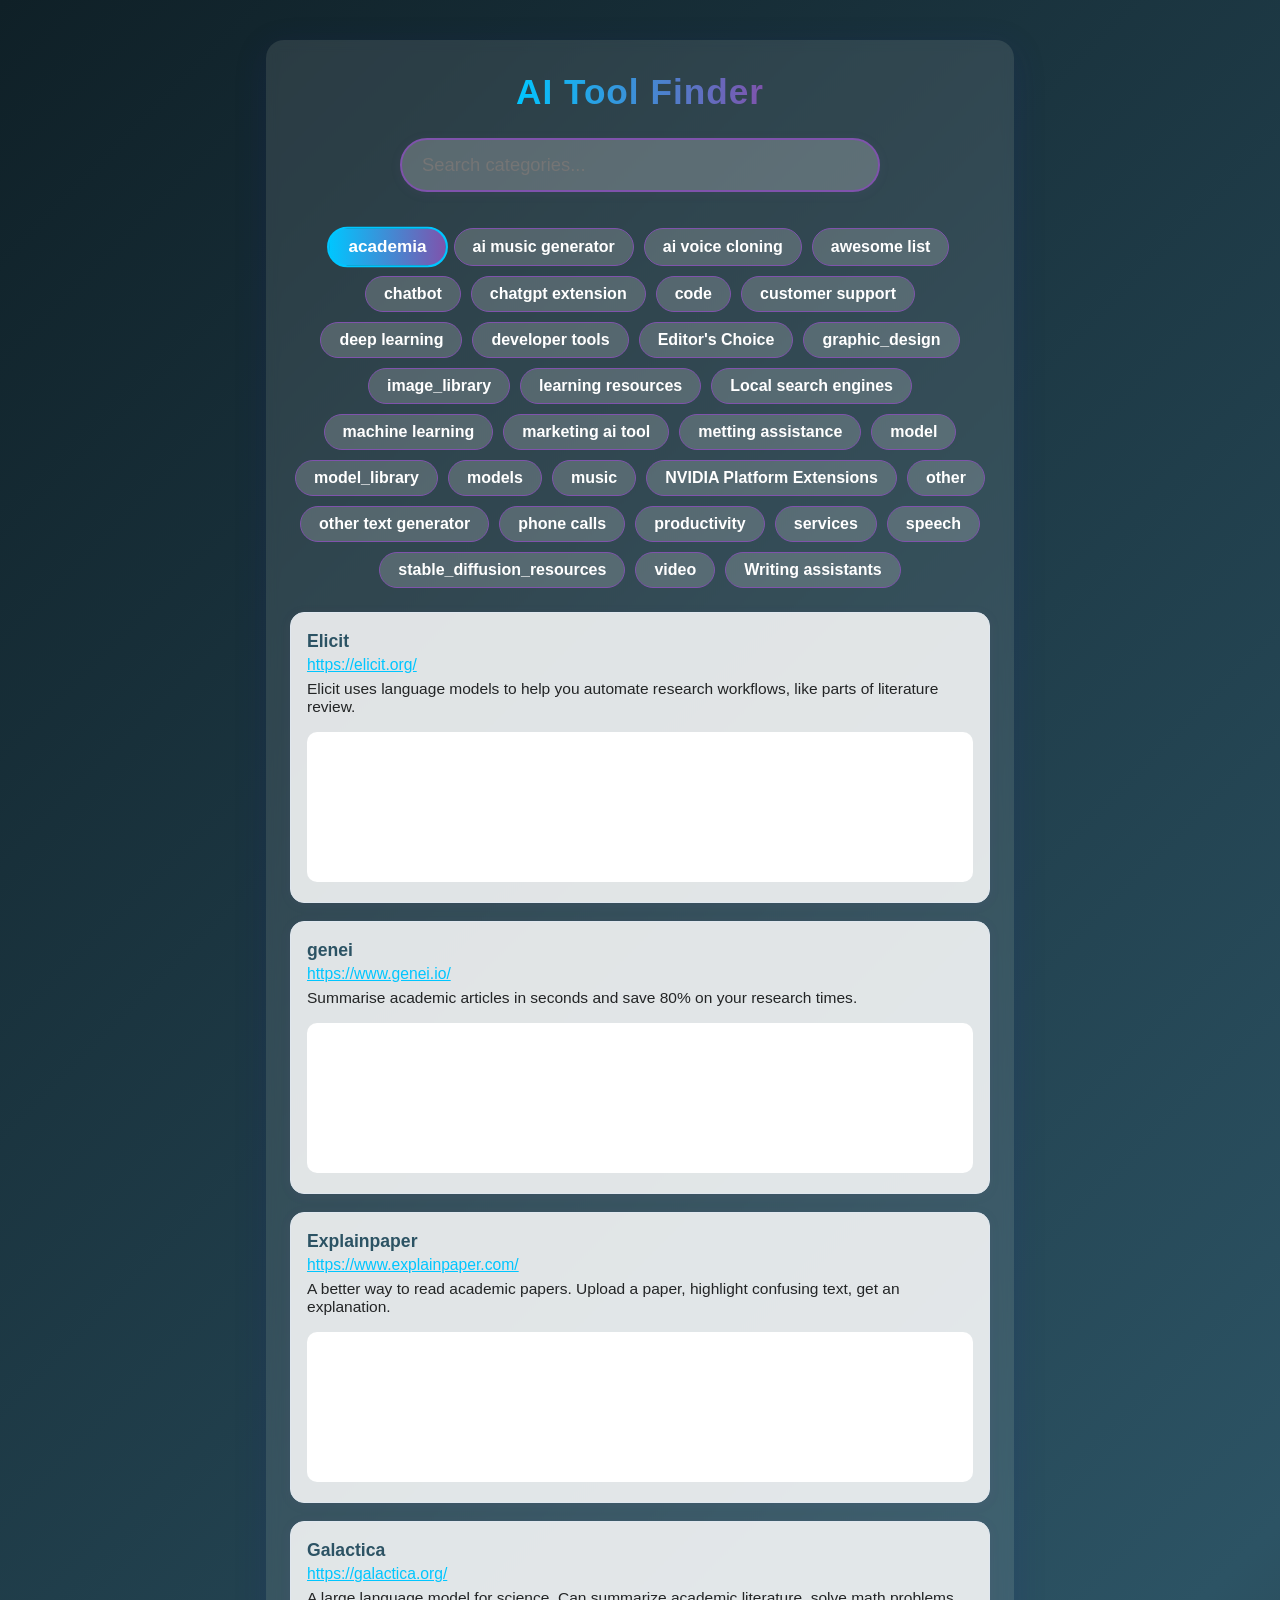
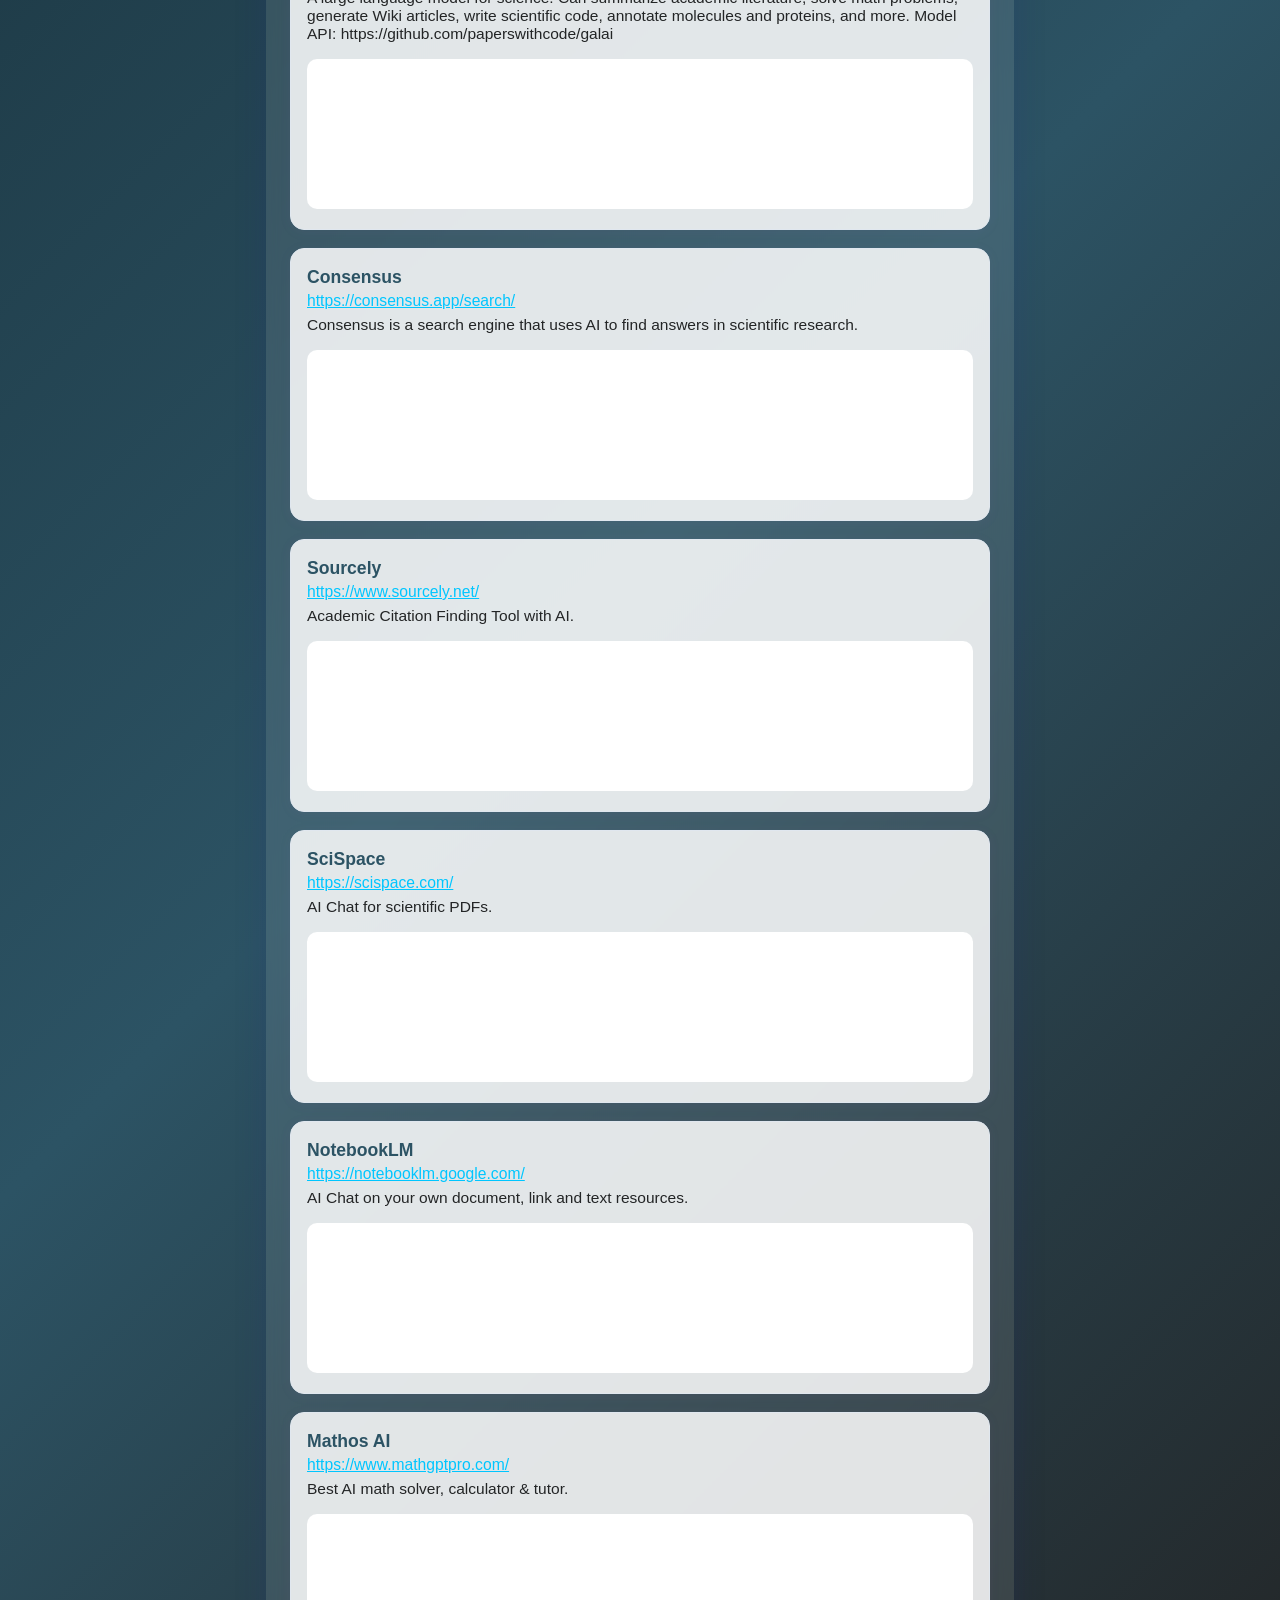
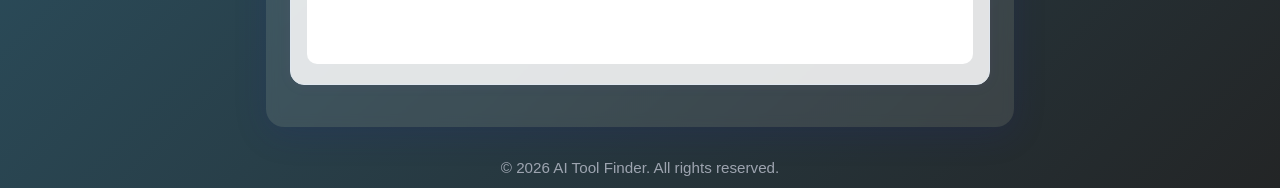
<file: index.html>
<!DOCTYPE html>
<html lang="en">
<head>
  <meta charset="UTF-8">
  <meta name="viewport" content="width=device-width, initial-scale=1.0">
  <title>AI Tool Finder</title>
  <link rel="stylesheet" href="style.css">
  <link rel="icon" type="image/svg+xml" href="logo.svg" />
</head>
<body>
  <div class="container">
    <header>
    
      <h1>AI Tool Finder</h1>
    </header>
    <div class="searchbar-wrap">
      <input type="text" id="search" placeholder="Search categories..." autocomplete="off" />
      <button id="clear-search" title="Clear search" style="display:none" tabindex="-1">&#10005;</button>
    </div>
    <div id="categories" class="categories"></div>
    <div id="tools" class="tools"></div>
  </div>
  <footer>
    &copy; <span id="year"></span> AI Tool Finder. All rights reserved. 
  </footer>
  <script src="app.js"></script>
</body>
</html>
</file>
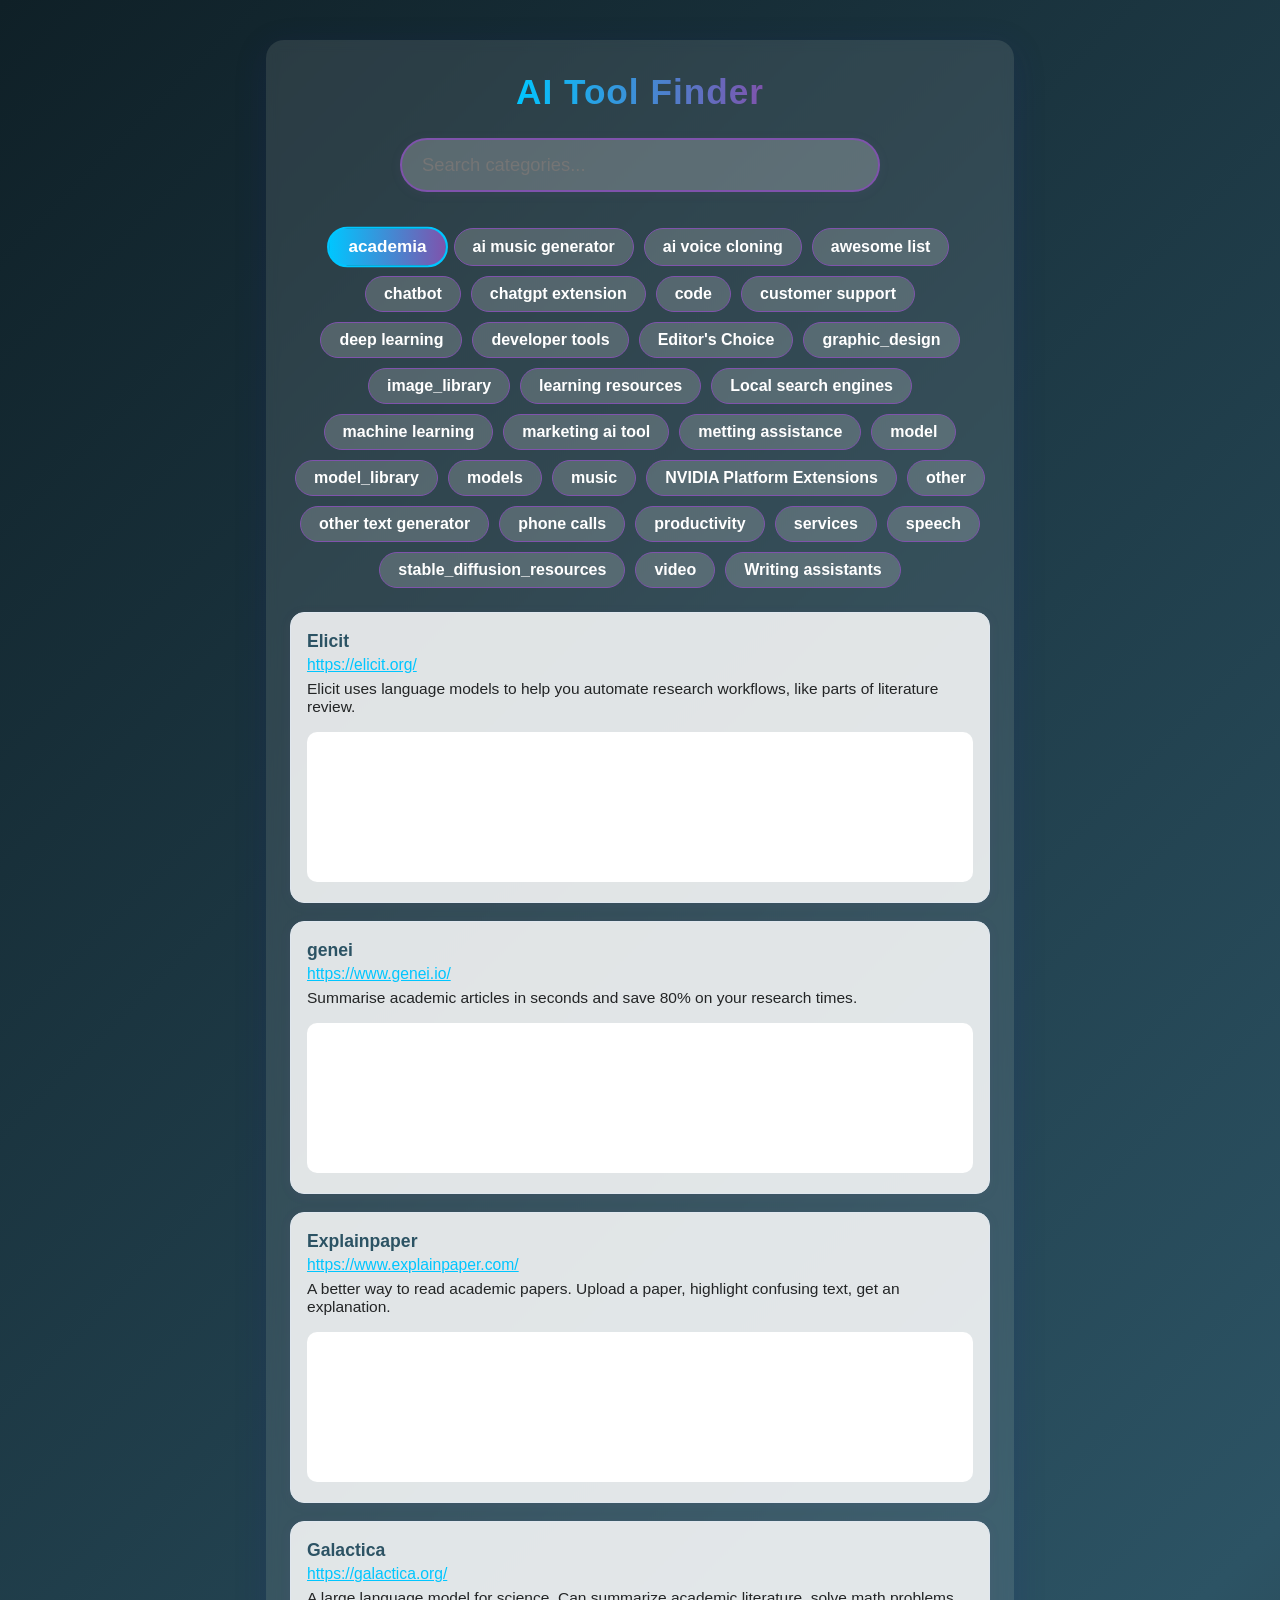
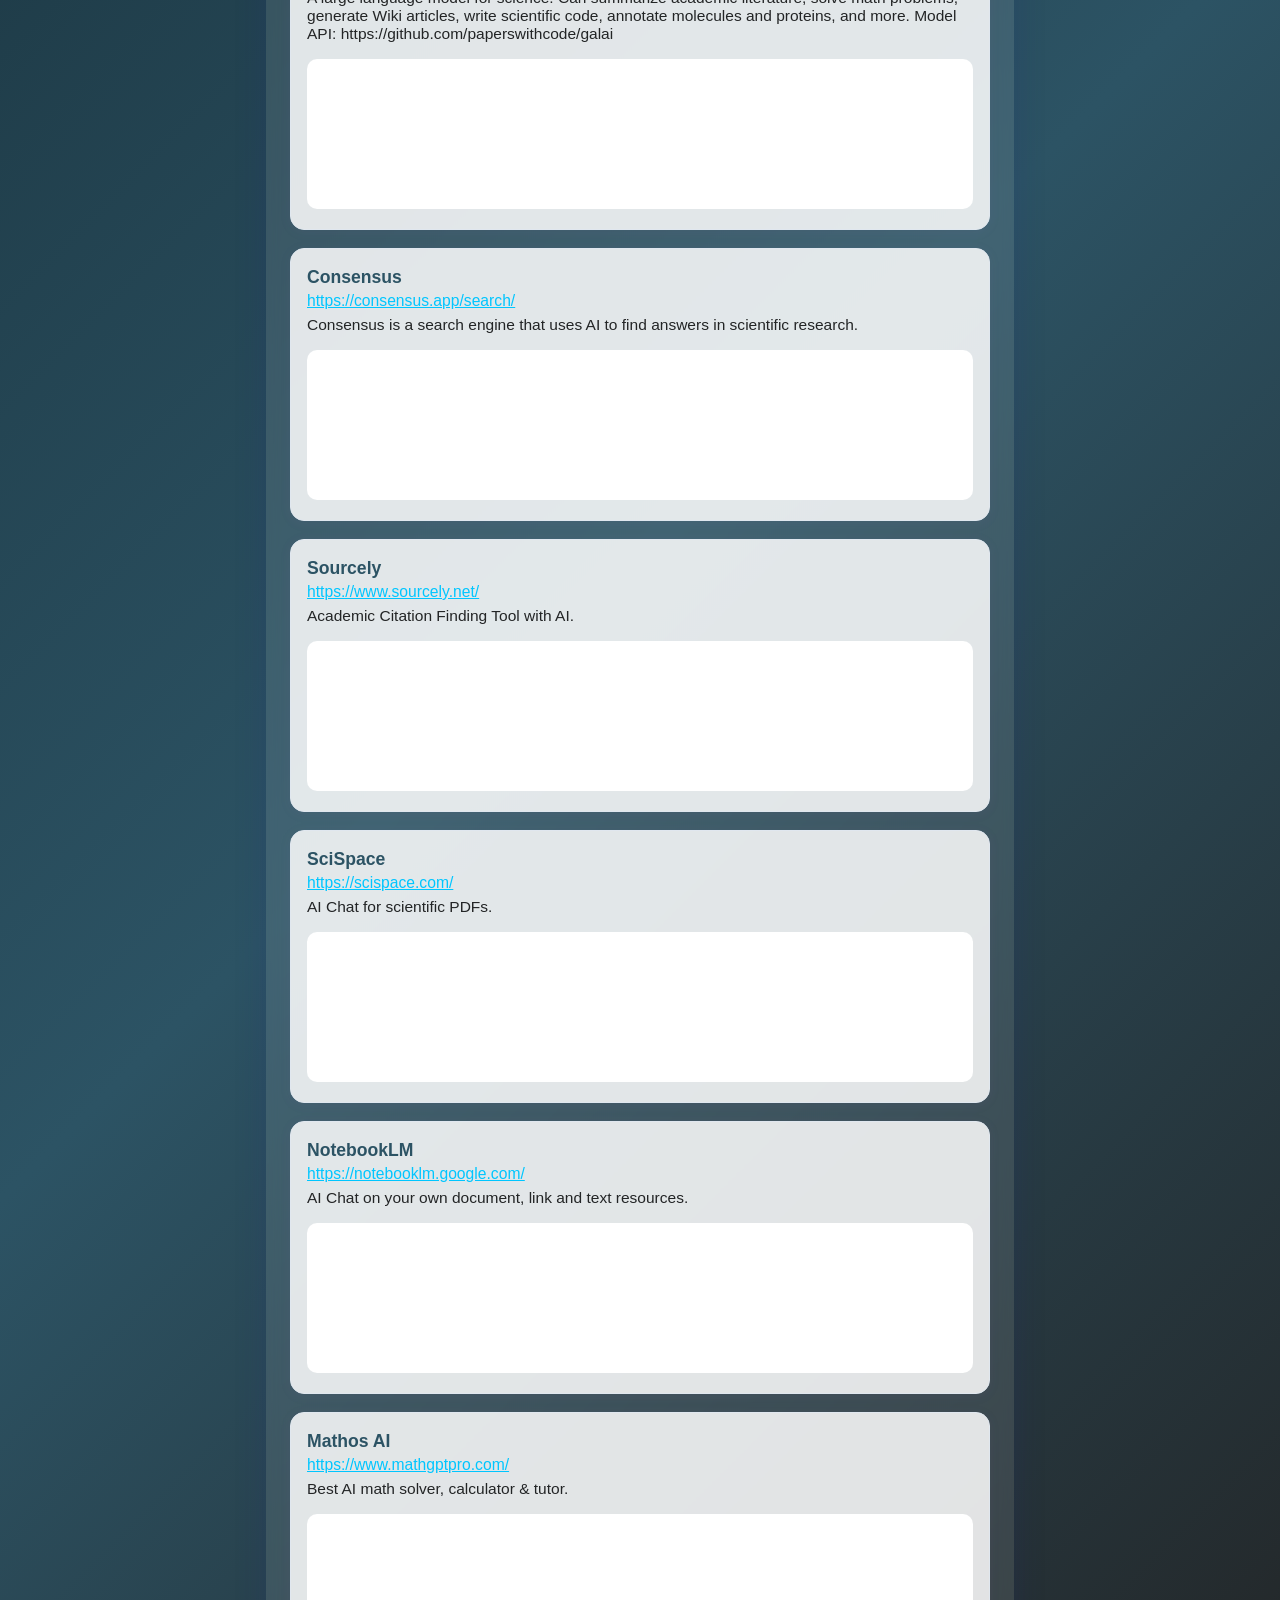
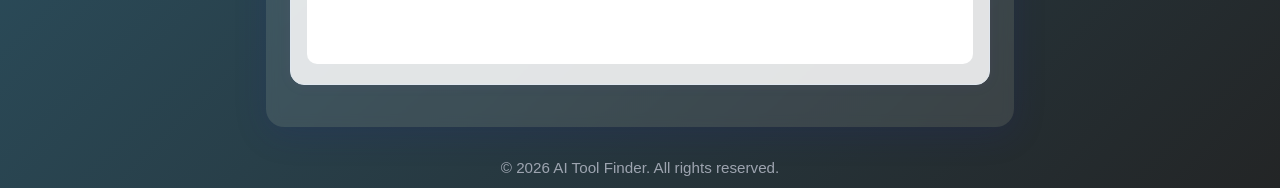
<file: vanilla/index.html>
<!DOCTYPE html>
<html lang="en">
<head>
  <meta charset="UTF-8">
  <meta name="viewport" content="width=device-width, initial-scale=1.0">
  <title>Best AI Tools 2025 – Compare Features, Pricing & Reviews</title>
  <meta name="description" content="Discover the top AI tools for writing, video, image, productivity and more. Features, pricing, pros & cons.">
  <meta name="keywords" content="AI tools, best AI tools, free AI tools, AI software, AI writing tools, AI image tools, AI productivity tools, AI video tools, AI tool finder, compare AI tools, AI tool reviews, AI tool pricing, top AI tools 2025, artificial intelligence tools, AI tool comparison, AI tool list">
  <link rel="canonical" href="https://yourdomain.com/" />
  <!-- OpenGraph Meta Tags -->
  <meta property="og:title" content="Best AI Tools 2025 – Compare Features, Pricing & Reviews" />
  <meta property="og:description" content="Discover the top AI tools for writing, video, image, productivity and more. Features, pricing, pros & cons." />
  <meta property="og:type" content="website" />
  <meta property="og:url" content="https://yourdomain.com/" />
  <meta property="og:image" content="https://yourdomain.com/og-image.webp" />
  <!-- Twitter Card Meta Tags -->
  <meta name="twitter:card" content="summary_large_image" />
  <meta name="twitter:title" content="Best AI Tools 2025 – Compare Features, Pricing & Reviews" />
  <meta name="twitter:description" content="Discover the top AI tools for writing, video, image, productivity and more. Features, pricing, pros & cons." />
  <meta name="twitter:image" content="https://yourdomain.com/og-image.webp" />
  <!-- Manifest for PWA -->
  <link rel="manifest" href="/manifest.json" />
  <link rel="stylesheet" href="style.css">
  <link rel="icon" type="image/svg+xml" href="logo.svg" />
  <!-- SEO: Structured Data, Headings, and Meta Tags added. No visible content. -->
</head>
<body>
  <div class="container">
    <header>
    
      <h1>AI Tool Finder</h1>
    </header>
    <div class="searchbar-wrap">
      <input type="text" id="search" placeholder="Search categories..." autocomplete="off" />
      <button id="clear-search" title="Clear search" style="display:none" tabindex="-1">&#10005;</button>
    </div>
    <div id="categories" class="categories"></div>
    <div id="tools" class="tools"></div>
  </div>
  <footer>
    &copy; <span id="year"></span> AI Tool Finder. All rights reserved. 
  </footer>
  <script src="app.js"></script>
  <!-- Google Analytics (replace G-XXXXXXXXXX with your property ID) -->
  <script async src="https://www.googletagmanager.com/gtag/js?id=G-XXXXXXXXXX"></script>
  <script>
    window.dataLayer = window.dataLayer || [];
    function gtag(){dataLayer.push(arguments);}
    gtag('js', new Date());
    gtag('config', 'G-XXXXXXXXXX');
  </script>
</body>
<!-- SEO: Breadcrumb Schema Markup (hidden from users) -->
<script type="application/ld+json">
{
  "@context": "https://schema.org",
  "@type": "BreadcrumbList",
  "itemListElement": [
    {
      "@type": "ListItem",
      "position": 1,
      "name": "Home",
      "item": "https://yourdomain.com/"
    },
    {
      "@type": "ListItem",
      "position": 2,
      "name": "AI Tools",
      "item": "https://yourdomain.com/#tools"
    }
  ]
}
</script>
<!-- SEO: JSON-LD Schema Markup for AI Tools (hidden from users) -->
<script type="application/ld+json">
[
  {
    "@context": "https://schema.org",
    "@type": "SoftwareApplication",
    "name": "ChatGPT",
    "applicationCategory": "AI Tool",
    "description": "ChatGPT is an advanced conversational AI tool that helps users generate human-like text, answer questions, and assist with a variety of writing tasks. It supports multiple languages, offers context-aware responses, and can be integrated into workflows for productivity, education, and customer support. ChatGPT is best for content creators, students, and professionals seeking quick, reliable information or creative assistance.",
    "operatingSystem": "Web",
    "image": "chatgpt.webp",
    "offers": {
      "@type": "Offer",
      "price": "0",
      "priceCurrency": "USD"
    },
    "url": "https://chat.openai.com/"
  },
  {
    "@context": "https://schema.org",
    "@type": "SoftwareApplication",
    "name": "Midjourney",
    "applicationCategory": "AI Tool",
    "description": "Midjourney is an AI-powered image generation tool that creates high-quality visuals from text prompts. It offers creative control, fast rendering, and supports various artistic styles. Ideal for designers, marketers, and artists looking to quickly prototype or generate unique images for projects.",
    "operatingSystem": "Web",
    "image": "midjourney.webp",
    "offers": {
      "@type": "Offer",
      "price": "10",
      "priceCurrency": "USD"
    },
    "url": "https://www.midjourney.com/"
  }
]
</script>
</body>
<!-- SEO: FAQ and Related Tools Schema Markup (hidden from users) -->
<script type="application/ld+json">
{
  "@context": "https://schema.org",
  "@type": "FAQPage",
  "mainEntity": [
    {
      "@type": "Question",
      "name": "What is the best AI tool for writing?",
      "acceptedAnswer": {
        "@type": "Answer",
        "text": "ChatGPT is one of the best AI tools for writing, offering advanced text generation, editing, and creative assistance."
      }
    },
    {
      "@type": "Question",
      "name": "Are there free AI tools available?",
      "acceptedAnswer": {
        "@type": "Answer",
        "text": "Yes, many AI tools like ChatGPT and Canva AI offer free versions with limited features."
      }
    },
    {
      "@type": "Question",
      "name": "Which AI tool is best for image generation?",
      "acceptedAnswer": {
        "@type": "Answer",
        "text": "Midjourney and DALL-E are popular AI tools for generating high-quality images from text prompts."
      }
    }
  ]
}
</script>
<script type="application/ld+json">
{
  "@context": "https://schema.org",
  "@type": "ItemList",
  "itemListElement": [
    {
      "@type": "ListItem",
      "position": 1,
      "url": "https://chat.openai.com/"
    },
    {
      "@type": "ListItem",
      "position": 2,
      "url": "https://www.midjourney.com/"
    },
    {
      "@type": "ListItem",
      "position": 3,
      "url": "https://www.canva.com/ai/"
    }
  ]
}
</script>
</body>
</html>
</file>
<file: style.css>
body {
  margin: 0;
  font-family: 'Segoe UI', Arial, sans-serif;
  background: linear-gradient(135deg, #0f2027 0%, #2c5364 60%, #232526 100%);
  min-height: 100vh;
  color: #222;
}
.container {
  max-width: 700px;
  margin: 40px auto 0 auto;
  background: rgba(255,255,255,0.10);
  border-radius: 18px;
  box-shadow: 0 8px 32px 0 rgba(31,38,135,0.18);
  padding: 32px 24px 24px 24px;
  backdrop-filter: blur(6px);
}
header {
  display: flex;
  flex-direction: column;
  align-items: center;
  margin-bottom: 18px;
}

h1 {
  font-size: 2.2rem;
  font-weight: 800;
  background: linear-gradient(90deg, #00c6ff, #7f53ac);
  -webkit-background-clip: text;
  -webkit-text-fill-color: transparent;
  background-clip: text;
  margin: 0 0 8px 0;
  letter-spacing: 1px;
}
#search {
  width: 100%;
  padding: 10px 16px;
  border-radius: 999px;
  border: 1.5px solid #7f53ac;
  margin-bottom: 18px;
  font-size: 1rem;
  background: rgba(255,255,255,0.18);
  color: #232526;
  outline: none;
  transition: border 0.2s;
}
#search:focus {
  border: 2px solid #00c6ff;
}
.categories {
  display: flex;
  flex-wrap: wrap;
  gap: 10px;
  justify-content: center;
  margin-bottom: 24px;
}
.category-btn {
  padding: 8px 18px;
  border-radius: 999px;
  border: 1.5px solid #7f53ac;
  background: rgba(255,255,255,0.18);
  color: white;
  font-weight: 600;
  font-size: 1rem;
  cursor: pointer;
  transition: all 0.18s;
}
.category-btn.selected, .category-btn:hover {
  background: linear-gradient(90deg, #00c6ff, #7f53ac);
  color: #fff;
  border: 2px solid #00c6ff;
  transform: scale(1.07);
}
.tools {
  margin-top: 0;
}
.tool-card {
  background: rgba(255,255,255,0.85);
  border-radius: 14px;
  box-shadow: 0 2px 12px 0 rgba(127,83,172,0.08);
  padding: 18px 16px 16px 16px;
  margin-bottom: 18px;
  border: 1px solid #e0e7ef;
  transition: box-shadow 0.2s, transform 0.2s;
}
.tool-card:hover {
  box-shadow: 0 4px 24px 0 rgba(127,83,172,0.18);
  transform: translateY(-2px) scale(1.01);
}
.tool-header {
  display: flex;
  flex-direction: column;
  gap: 4px;
  margin-bottom: 6px;
}
.tool-title {
  font-size: 1.1rem;
  font-weight: 700;
  color: #2c5364;
}
.tool-link {
  font-size: 0.98rem;
  color: #00c6ff;
  text-decoration: underline;
  word-break: break-all;
}
.tool-link:hover {
  color: #7f53ac;
}
.tool-desc {
  color: #232526;
  font-size: 0.97rem;
  margin-bottom: 8px;
}
.tool-iframe {
  width: 100%;
  min-height: 220px;
  max-height: 340px;
  border-radius: 10px;
  border: none;
  margin-top: 8px;
  background: #fff;
}
footer {
  margin: 32px 0 12px 0;
  text-align: center;
  color: #b3b8c5;
  font-size: 0.95rem;
  opacity: 0.85;
}
footer a {
  color: #00c6ff;
  text-decoration: underline;
}
footer a:hover {
  color: #7f53ac;
}
/* Search bar with clear button, larger and professional */
.searchbar-wrap {
  width: 100%;
  max-width: 480px;
  margin: 0 auto 18px auto;
  position: relative;
  display: flex;
  align-items: center;
}
#search {
  width: 100%;
  padding: 14px 44px 14px 20px;
  border-radius: 999px;
  border: 2px solid #7f53ac;
  font-size: 1.15rem;
  background: rgba(255,255,255,0.22);
  color: #232526;
  outline: none;
  box-shadow: 0 2px 12px 0 rgba(127,83,172,0.08);
  transition: border 0.2s, box-shadow 0.2s;
}
#search:focus {
  border: 2.5px solid #00c6ff;
  box-shadow: 0 4px 18px 0 rgba(0,198,255,0.10);
}
#clear-search {
  position: absolute;
  right: 12px;
  top: 50%;
  transform: translateY(-50%);
  background: none;
  border: none;
  color: white;
  font-size: 1.3rem;
  cursor: pointer;
  padding: 0 4px;
  opacity: 0.7;
  transition: color 0.18s, opacity 0.18s;
  z-index: 2;
  display: flex;
  align-items: center;
}
#clear-search:hover {
  color: #00c6ff;
  opacity: 1;
}
/* Smaller iframe and responsive */
.tool-iframe {
  width: 100%;
  min-height: 140px;
  max-height: 200px;
  border-radius: 10px;
  border: none;
  margin-top: 8px;
  background: #fff;
}
@media (max-width: 900px) {
  .container {
    max-width: 98vw;
    padding: 16px 4vw 12px 4vw;
  }
  h1 {
    font-size: 1.5rem;
  }
  .logo {
    width: 38px;
    height: 38px;
  }
  .searchbar-wrap {
    max-width: 98vw;
  }
  #search {
    font-size: 1rem;
    padding: 10px 38px 10px 14px;
  }
  .tool-card {
    padding: 10px 6px 10px 6px;
  }
  .tool-iframe {
    min-height: 90px;
    max-height: 120px;
  }
}
</file>
<file: vanilla/style.css>
body {
  margin: 0;
  font-family: 'Segoe UI', Arial, sans-serif;
  background: linear-gradient(135deg, #0f2027 0%, #2c5364 60%, #232526 100%);
  min-height: 100vh;
  color: #222;
}
.container {
  max-width: 700px;
  margin: 40px auto 0 auto;
  background: rgba(255,255,255,0.10);
  border-radius: 18px;
  box-shadow: 0 8px 32px 0 rgba(31,38,135,0.18);
  padding: 32px 24px 24px 24px;
  backdrop-filter: blur(6px);
}
header {
  display: flex;
  flex-direction: column;
  align-items: center;
  margin-bottom: 18px;
}

h1 {
  font-size: 2.2rem;
  font-weight: 800;
  background: linear-gradient(90deg, #00c6ff, #7f53ac);
  -webkit-background-clip: text;
  -webkit-text-fill-color: transparent;
  background-clip: text;
  margin: 0 0 8px 0;
  letter-spacing: 1px;
}
#search {
  width: 100%;
  padding: 10px 16px;
  border-radius: 999px;
  border: 1.5px solid #7f53ac;
  margin-bottom: 18px;
  font-size: 1rem;
  background: rgba(255,255,255,0.18);
  color: #232526;
  outline: none;
  transition: border 0.2s;
}
#search:focus {
  border: 2px solid #00c6ff;
}
.categories {
  display: flex;
  flex-wrap: wrap;
  gap: 10px;
  justify-content: center;
  margin-bottom: 24px;
}
.category-btn {
  padding: 8px 18px;
  border-radius: 999px;
  border: 1.5px solid #7f53ac;
  background: rgba(255,255,255,0.18);
  color: white;
  font-weight: 600;
  font-size: 1rem;
  cursor: pointer;
  transition: all 0.18s;
}
.category-btn.selected, .category-btn:hover {
  background: linear-gradient(90deg, #00c6ff, #7f53ac);
  color: #fff;
  border: 2px solid #00c6ff;
  transform: scale(1.07);
}
.tools {
  margin-top: 0;
}
.tool-card {
  background: rgba(255,255,255,0.85);
  border-radius: 14px;
  box-shadow: 0 2px 12px 0 rgba(127,83,172,0.08);
  padding: 18px 16px 16px 16px;
  margin-bottom: 18px;
  border: 1px solid #e0e7ef;
  transition: box-shadow 0.2s, transform 0.2s;
}
.tool-card:hover {
  box-shadow: 0 4px 24px 0 rgba(127,83,172,0.18);
  transform: translateY(-2px) scale(1.01);
}
.tool-header {
  display: flex;
  flex-direction: column;
  gap: 4px;
  margin-bottom: 6px;
}
.tool-title {
  font-size: 1.1rem;
  font-weight: 700;
  color: #2c5364;
}
.tool-link {
  font-size: 0.98rem;
  color: #00c6ff;
  text-decoration: underline;
  word-break: break-all;
}
.tool-link:hover {
  color: #7f53ac;
}
.tool-desc {
  color: #232526;
  font-size: 0.97rem;
  margin-bottom: 8px;
}
.tool-iframe {
  width: 100%;
  min-height: 220px;
  max-height: 340px;
  border-radius: 10px;
  border: none;
  margin-top: 8px;
  background: #fff;
}
footer {
  margin: 32px 0 12px 0;
  text-align: center;
  color: #b3b8c5;
  font-size: 0.95rem;
  opacity: 0.85;
}
footer a {
  color: #00c6ff;
  text-decoration: underline;
}
footer a:hover {
  color: #7f53ac;
}
/* Search bar with clear button, larger and professional */
.searchbar-wrap {
  width: 100%;
  max-width: 480px;
  margin: 0 auto 18px auto;
  position: relative;
  display: flex;
  align-items: center;
}
#search {
  width: 100%;
  padding: 14px 44px 14px 20px;
  border-radius: 999px;
  border: 2px solid #7f53ac;
  font-size: 1.15rem;
  background: rgba(255,255,255,0.22);
  color: #232526;
  outline: none;
  box-shadow: 0 2px 12px 0 rgba(127,83,172,0.08);
  transition: border 0.2s, box-shadow 0.2s;
}
#search:focus {
  border: 2.5px solid #00c6ff;
  box-shadow: 0 4px 18px 0 rgba(0,198,255,0.10);
}
#clear-search {
  position: absolute;
  right: 12px;
  top: 50%;
  transform: translateY(-50%);
  background: none;
  border: none;
  color: white;
  font-size: 1.3rem;
  cursor: pointer;
  padding: 0 4px;
  opacity: 0.7;
  transition: color 0.18s, opacity 0.18s;
  z-index: 2;
  display: flex;
  align-items: center;
}
#clear-search:hover {
  color: #00c6ff;
  opacity: 1;
}
/* Smaller iframe and responsive */
.tool-iframe {
  width: 100%;
  min-height: 140px;
  max-height: 200px;
  border-radius: 10px;
  border: none;
  margin-top: 8px;
  background: #fff;
}
@media (max-width: 900px) {
  .container {
    max-width: 98vw;
    padding: 16px 4vw 12px 4vw;
  }
  h1 {
    font-size: 1.5rem;
  }
  .logo {
    width: 38px;
    height: 38px;
  }
  .searchbar-wrap {
    max-width: 98vw;
  }
  #search {
    font-size: 1rem;
    padding: 10px 38px 10px 14px;
  }
  .tool-card {
    padding: 10px 6px 10px 6px;
  }
  .tool-iframe {
    min-height: 90px;
    max-height: 120px;
  }
}
</file>
